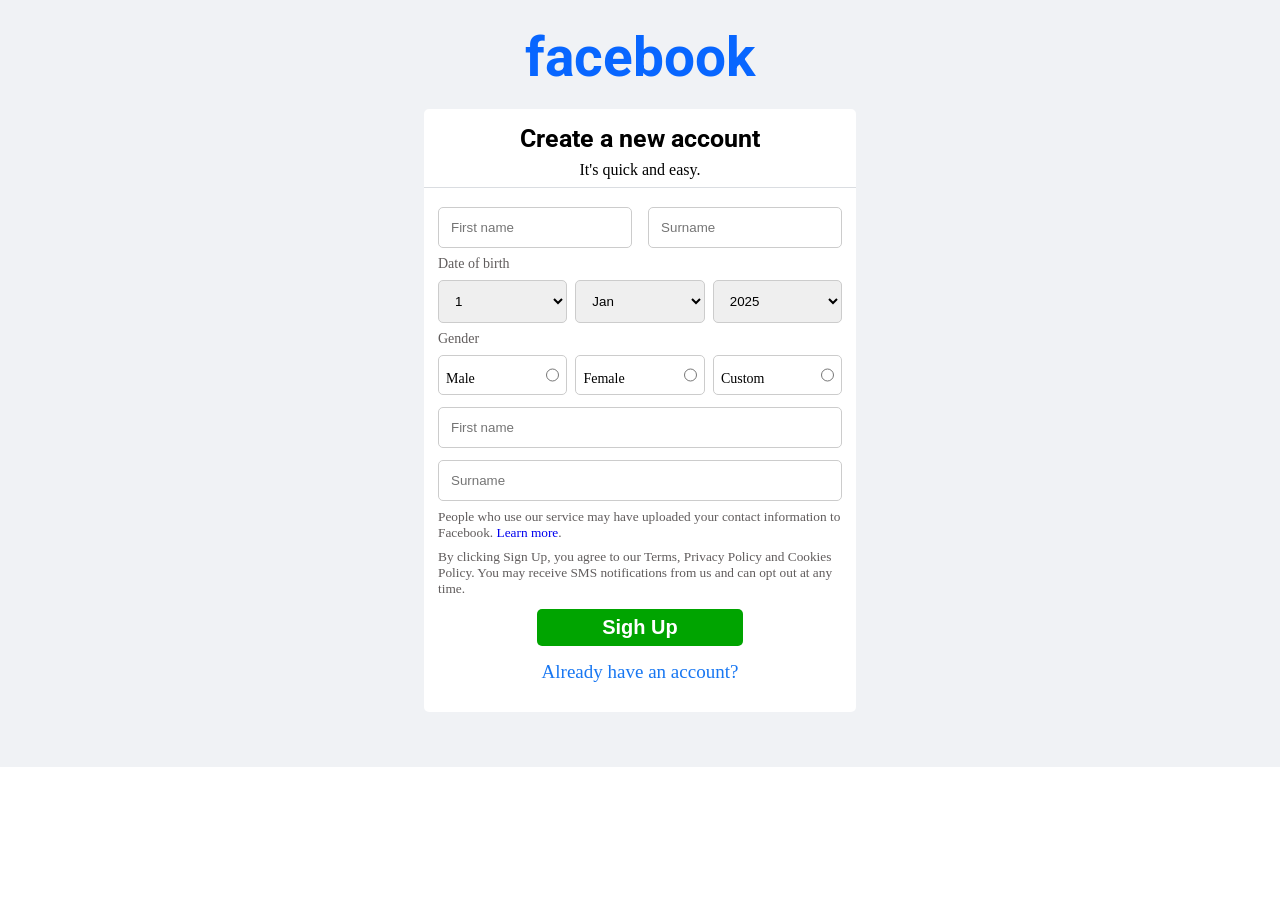
<file: index.html>
<!DOCTYPE html>
<html lang="en">

<head>
    <meta charset="UTF-8">
    <meta name="viewport" content="width=device-width, initial-scale=1.0">
    <title>Sign up for facebook</title>
    <link rel="preconnect" href="https://fonts.googleapis.com">
    <link rel="preconnect" href="https://fonts.gstatic.com" crossorigin>
    <link href="https://fonts.googleapis.com/css2?family=Roboto:ital,wght@0,600;1,600&display=swap" rel="stylesheet">
    <link rel="stylesheet" href="./style.css" />
</head>

<body>
    <div class="main-div">
        <h1 class="facebook">facebook</h1>
        <form>
            <div class="signup">
                <div class="page">
                    <h3>Create a new account</h3>
                    <p>It's quick and easy.</p>
                </div>
                <DIV class="input-fields">
                    <div class="half-width">
                        <input type="text" placeholder="First name" />
                    </div>
                    <div class="half-width">
                        <input type="text" placeholder="Surname" />
                    </div>
                    <label>Date of birth</label>
                    <div class="dob">
                        <div class="quater-width">
                            <select>
                                <option>1</option>
                                <option>2</option>
                                <option>3</option>
                                <option>4</option>
                                <option>5</option>
                                <option>4</option>
                            </select>
                        </div>
                        <div class="quater-width">
                            <select>
                                <option>Jan</option>
                                <option>Feb</option>
                                <option>Mar</option>
                                <option>April</option>
                                <option>May</option>
                                <option>jun</option>
                            </select>
                        </div>
                        <div class="quater-width">
                            <select>
                                <option>2025</option>
                                <option>2024</option>
                                <option>2023</option>
                                <option>2022</option>
                                <option>2021</option>
                                <option>2020</option>
                            </select>
                        </div>
                    </div>
                    <Label>Gender</Label>
                    <div class="dob">
                        <div class="gender">
                            <label class="name">Male</label>
                            <input type="radio" class="button" />
                        </div>
                        <div class="gender">
                            <label class="name">Female</label>
                            <input type="radio" class="button" />
                        </div>
                        <div class="gender">
                            <label class="name">Custom</label>
                            <input type="radio" class="button" />
                        </div>
                    </div>
                    <div class="full-width">
                        <input type="text" placeholder="First name" />
                    </div>
                    <div class="full-width">
                        <input type="text" placeholder="Surname" />
                    </div>
                    <small>
                        People who use our service may have uploaded your contact information to Facebook. <a
                            href="https://en-gb.facebook.com/reg/">Learn more</a>.
                    </small>
                    <small>
                        By clicking Sign Up, you agree to our Terms, Privacy Policy and Cookies Policy. You may receive
                        SMS notifications from us and can opt out at any time.
                    </small>
                    <div class="sighup-btn">
                        <button>
                            <h2>Sigh Up</h2>
                        </button>
                    </div>
                    <div class="anchor">
                        <a href="./index2.html" class="second-page">Already have an account?</a>
                    </div>
                </DIV>
            </div>
        </form>
    </div>
</body>

</html>
</file>
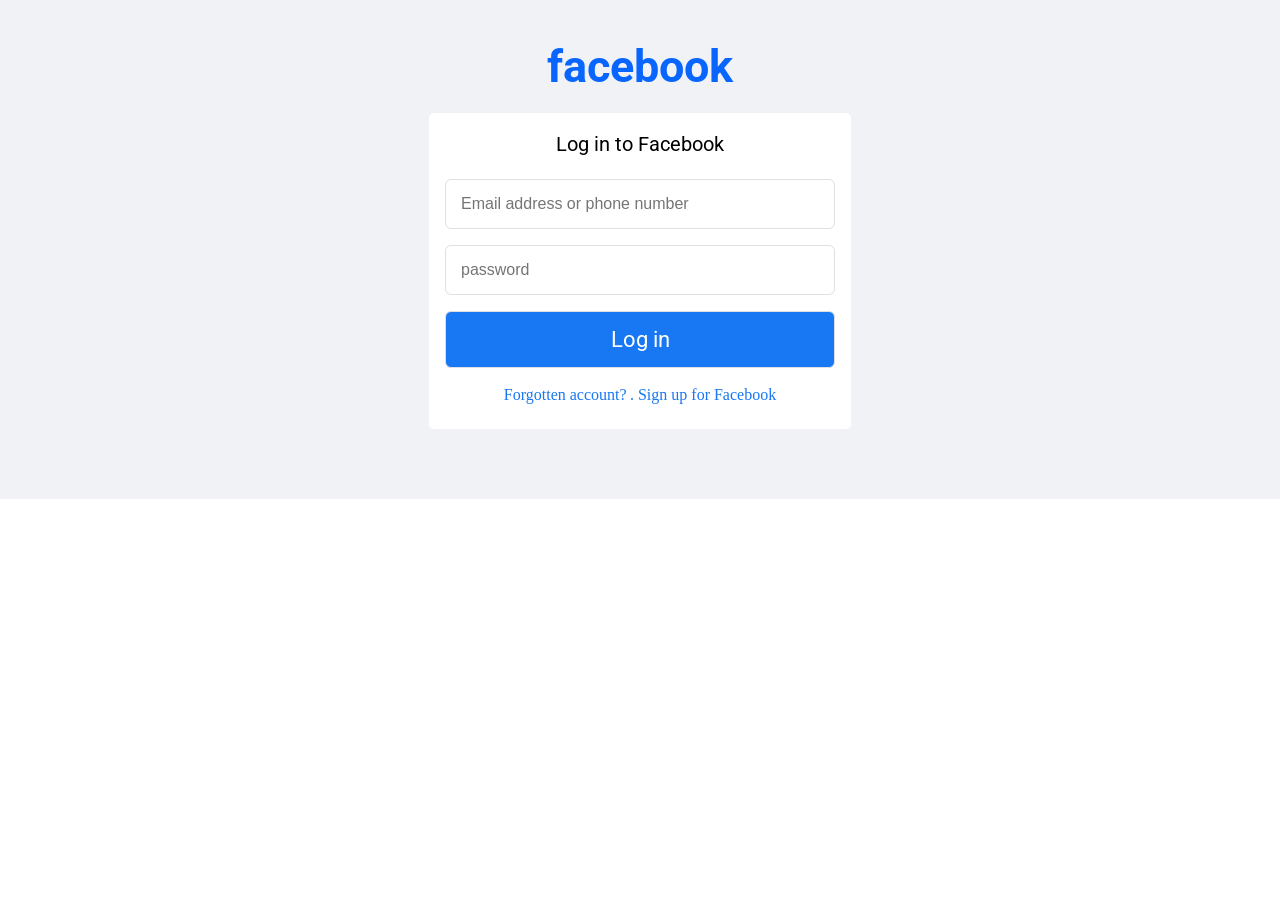
<file: index2.html>
<!DOCTYPE html>
<html lang="en">

<head>
    <meta charset="UTF-8">
    <meta name="viewport" content="width=device-width, initial-scale=1.0">
    <title>Login To Facebook</title>
    <link rel="preconnect" href="https://fonts.googleapis.com">
    <link rel="preconnect" href="https://fonts.gstatic.com" crossorigin>
    <link href="https://fonts.googleapis.com/css2?family=Roboto:ital,wght@0,600;1,600&display=swap" rel="stylesheet">
    <link rel="stylesheet" href="./style2.css">
</head>

<body>
    <div class="main-div">
        <h1 class="facebook">facebook</h1>
        <form>
            <div class="login-page">
                <p>Log in to Facebook</p>
                <div class="full-width">
                    <input type="text" placeholder="Email address or phone number" />
                </div>
                <div class="full-width">
                    <input type="text" placeholder="password" />
                </div>
                <div class="full-width">
                    <button>Log in</button>
                </div>
                <small>
                    <a href="./index3.html">Forgotten account?</a>
                </small>
                <small>
                    <a href="./index.html">
                        . Sign up for Facebook
                    </a>
                </small>
            </div>
        </form>
    </div>
</body>

</html>
</file>
<file: style.css>
*{
    padding: 0px;
    margin: 0px;
}
h1,h3{
    font-family: "Roboto", sans-serif;
}
.main-div{
    display: flex;
    flex-direction: column;
    justify-content: center;
    align-items: center;
    background-color: #f0f2f5;
    padding-bottom: 55px;
}

.facebook{
    color: #0866ff;
    font-size: 55px;
    padding-top: 25px;
    padding-bottom: 20px;
}
.signup{
    background-color: #ffffff;
    border-radius: 5px;
    padding-top: 15px;
    width: 432px;
}
p{
    padding-top: 8px;
    padding-bottom: 8px;
}
.page{
    text-align: center;
    border-bottom: 1px solid #dadde1;

}
h3{
    font-size: 25px;
}
.input-fields{
    display: flex;
    padding: 14px;
    justify-content: space-between;
    flex-wrap: wrap;
}
.half-width{
    width:48%;
    display: flex;
    padding-top: 5px;
}
input{
    padding:12px;
    border-radius: 5px;
    border: 1px solid #ccc;
    width:100%;
}
.dob{
    display: flex;
    justify-content: space-between;
    padding-top: 8px;
    width:100%;
}
label{
    font-size: 14px;
    padding-top: 8px;
    color:#605c5c
}
.quater-width{
    display: flex;
    width:32%;
}
select{
    padding:12px;
    border-radius: 5px;
    border: 1px solid #ccc;
    width:100%;
}
.gender{
    display: flex;
    justify-content: space-between;
    width: 28%;
    border: 1px solid #ccc;
    border-radius: 5px;
    padding: 7px;
}
.button{
    width:auto;
}
.name{
        color:black;
}
.full-width{
    display: flex;
    width: 100%;
    padding-top: 12px;
}
small{
    padding-top: 8px;
    color:#605c5c
}

a{
    text-decoration:none ;
}
.sighup-btn{
    display:flex;
    justify-content: center;
    width: 100%;
    padding-top: 12px;
}
button{
    color: #ffffff;
    background-color: #00a400;
    padding: 7px 65px 7px 65px ;
    border: none;
    border-radius: 5px;
}
.anchor{
    text-align: center;
    width: 100%;
    padding: 15px;
}
.second-page{
    font-size: 19px;
    color: #1877f2;
}
</file>
<file: style2.css>
*{
    padding: 0px;
    margin: 0px;
}

h1,h3,p,button{
    font-family: "Roboto", sans-serif;
}

.main-div{
    display: flex;
    justify-content: center;
    padding: 15px;
    background-color: #f0f2f5;
    flex-direction: column;
    align-items: center;
}

.facebook{
    color: #0866ff;
    font-size: 45px;
    padding-top: 25px;
    padding-bottom: 20px;
}

.login-page{
    text-align: center;
    background-color: #ffffff;
    border-radius: 5px;
    padding: 15px 6px 0px 6px;
    width: 410px;
    padding-bottom: 25px;
    margin-bottom: 55px;
}
p{
    font-size: 20px;
    padding-top: 4px;
    padding-bottom: 15px;
}
.full-width{
    display: flex;
    flex-wrap: wrap;
    padding: 8px 10px 8px 10px;

}
input{
    width: 100%;
    padding: 15px;
    border-radius: 6px;
    border: 1px solid #dddfe2;
    font-size: 16px;
    color:#dddfe2;
}
button{
    width: 100%;
    padding: 15px;
    border-radius: 6px;
    border: 1px solid #dddfe2;
    font-size:22px;
    background-color: #1877f2;
    color: #ffffff;
    margin-bottom: 10px;
}
a{
    text-decoration: none;
    color:#1877f2;
    font-size: 16px;
}
</file>
